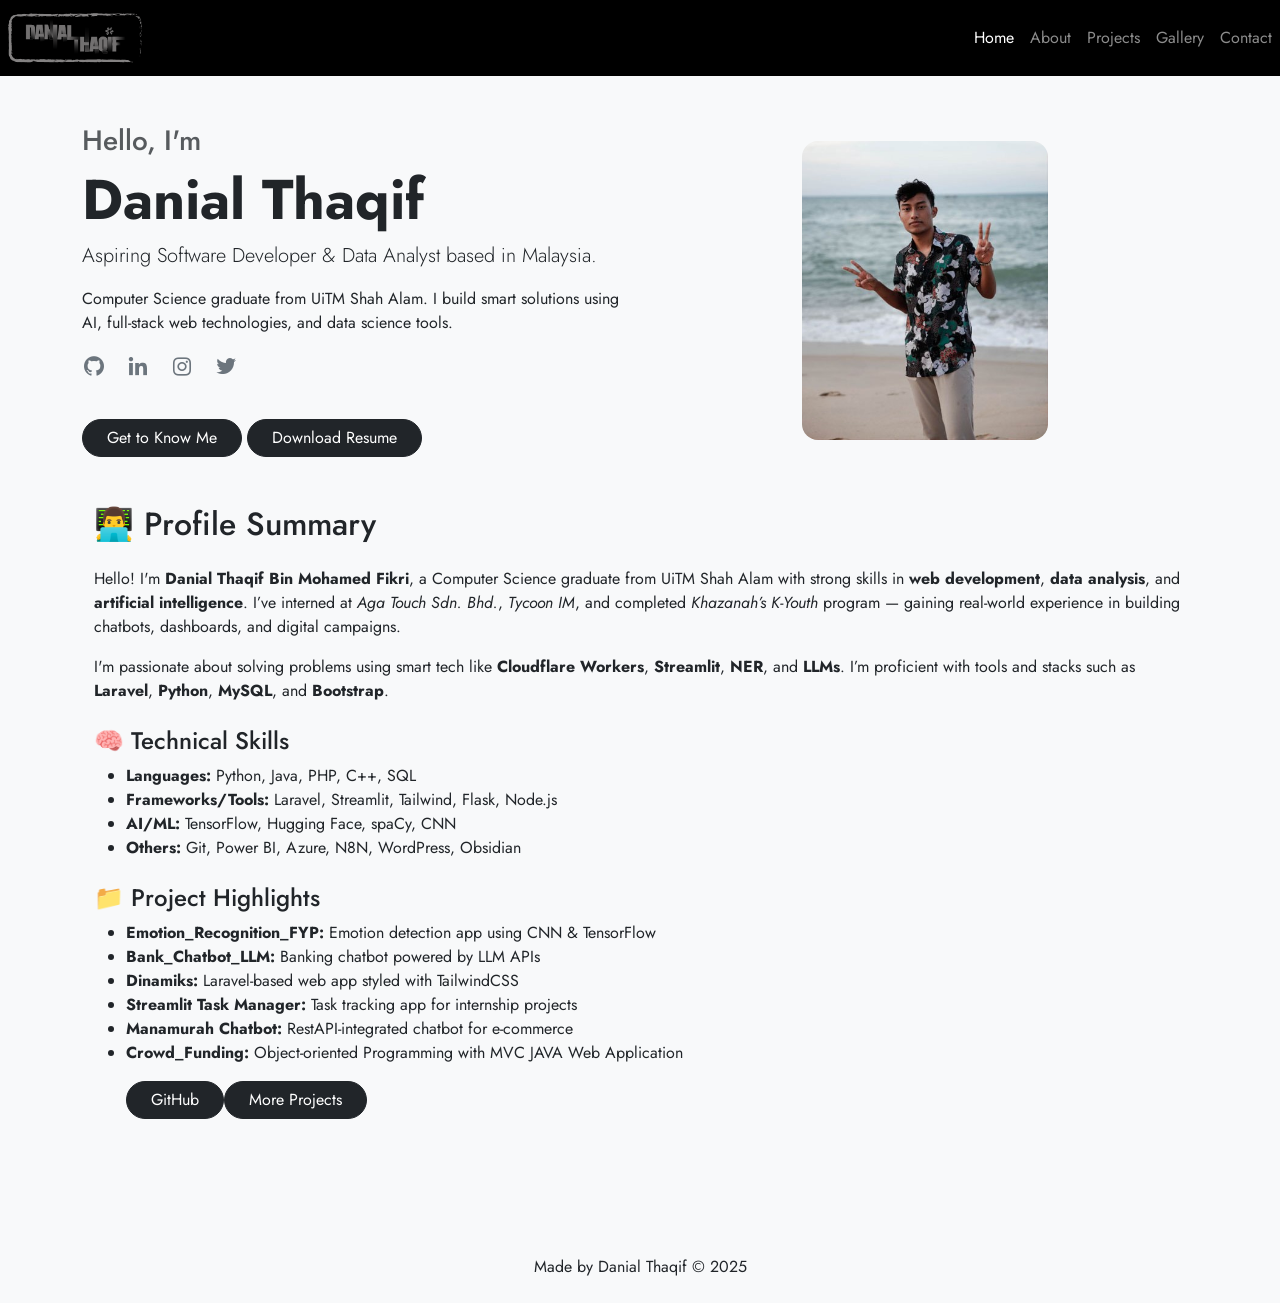
<file: index.html>
<!DOCTYPE html>
<html lang="en">
<head>
  <meta charset="UTF-8" />
  <link rel="icon" type="image/png" href="img/logo.png">
  <meta name="viewport" content="width=device-width, initial-scale=1.0"/>
  <title>Danial Thaqif | Portfolio</title>
  <link href="https://cdn.jsdelivr.net/npm/bootstrap@5.3.2/dist/css/bootstrap.min.css" rel="stylesheet" />
  <link href="https://unpkg.com/boxicons@latest/css/boxicons.min.css" rel="stylesheet" />
  <link href="https://fonts.googleapis.com/css2?family=Jost:wght@300;400;500;600;700&display=swap" rel="stylesheet"/>
  <style>
    body {
      font-family: 'Jost', sans-serif;
      background-color: #f8f9fa;
    }
    header {
      background-color: #000;
      color: white;
    }
    .social-icons a {
      font-size: 1.5rem;
      margin-right: 15px;
      color: #6c757d;
    }
    .hero-img {
      max-width: 45%;
      border-radius: 1rem;
    }
  </style>
</head>
<body>
  <div id="navbar-placeholder"></div>
  <!-- Hero Section -->
  <main class="container py-5">
    <div class="row align-items-center">
      <div class="col-md-6">
        <h3 class="text-muted">Hello, I'm</h3>
        <h1 class="display-4 fw-bold">Danial Thaqif</h1>
        <p class="lead">Aspiring Software Developer & Data Analyst based in Malaysia.</p>
        <p>Computer Science graduate from UiTM Shah Alam. I build smart solutions using AI, full-stack web technologies, and data science tools.</p>
        
		<p class="social-icons">
          <a href="https://github.com/qep25" target="_blank"><i class='bx bxl-github'></i></a>
          <a href="https://linkedin.com/in/danialthaqif25" target="_blank"><i class='bx bxl-linkedin'></i></a>
          <a href="https://www.instagram.com/dthaqif/" target="_blank"><i class='bx bxl-instagram'></i></a>
          <a href="https://twitter.com/dthaqif1" target="_blank"><i class='bx bxl-twitter'></i></a>
        </p>
        <a href="about.html" class="btn btn-dark rounded-pill px-4 mt-3">Get to Know Me</a>
		<a href="CV/RESUME_DANIAL_THAQIF.pdf" class="btn btn-dark rounded-pill px-4 mt-3" target="_blank">Download Resume</a>

      </div>
      <div class="col-md-6 text-center mt-4 mt-md-0">
        <img src="img/2.jpg" alt="Profile" class="hero-img img-fluid">
      </div>
    </div>
    <!-- Profile Summary Section -->
<section class="container py-5">
  <h2 class="mb-4">👨‍💻 Profile Summary</h2>
  <p>Hello! I'm <strong>Danial Thaqif Bin Mohamed Fikri</strong>, a Computer Science graduate from UiTM Shah Alam with strong skills in <strong>web development</strong>, <strong>data analysis</strong>, and <strong>artificial intelligence</strong>. I’ve interned at <em>Aga Touch Sdn. Bhd.</em>, <em>Tycoon IM</em>, and completed <em>Khazanah’s K-Youth</em> program — gaining real-world experience in building chatbots, dashboards, and digital campaigns.</p>
  <p>I'm passionate about solving problems using smart tech like <strong>Cloudflare Workers</strong>, <strong>Streamlit</strong>, <strong>NER</strong>, and <strong>LLMs</strong>. I’m proficient with tools and stacks such as <strong>Laravel</strong>, <strong>Python</strong>, <strong>MySQL</strong>, and <strong>Bootstrap</strong>.</p>
  
  <h4 class="mt-4">🧠 Technical Skills</h4>
  <ul>
    <li><strong>Languages:</strong> Python, Java, PHP, C++, SQL</li>
    <li><strong>Frameworks/Tools:</strong> Laravel, Streamlit, Tailwind, Flask, Node.js</li>
    <li><strong>AI/ML:</strong> TensorFlow, Hugging Face, spaCy, CNN</li>
    <li><strong>Others:</strong> Git, Power BI, Azure, N8N, WordPress, Obsidian</li>
  </ul>

  <h4 class="mt-4">📁 Project Highlights</h4>
  <ul>
    <li><strong>Emotion_Recognition_FYP:</strong> Emotion detection app using CNN & TensorFlow</li>
    <li><strong>Bank_Chatbot_LLM:</strong> Banking chatbot powered by LLM APIs</li>
    <li><strong>Dinamiks:</strong> Laravel-based web app styled with TailwindCSS</li>
    <li><strong>Streamlit Task Manager:</strong> Task tracking app for internship projects</li>
    <li><strong>Manamurah Chatbot:</strong> RestAPI-integrated chatbot for e-commerce</li>
    <li><strong>Crowd_Funding:</strong> Object-oriented Programming with MVC JAVA Web Application</li>
    <div class="gap-3">
    <a href="https://github.com/qep25" class="btn btn-dark rounded-pill px-4 mt-3" target="_blank">GitHub</a><a href="project.html" class="btn btn-dark rounded-pill px-4 mt-3">More Projects</a></div>
    
  </ul>
</section>

  </main>

  <!-- Footer -->
  <footer class="text-center py-4 bg-light">
    <p class="mb-0">Made by Danial Thaqif © 2025</p>
  </footer>
  <script>
  fetch('navbar.html')
    .then(res => res.text())
    .then(data => {
      document.getElementById('navbar-placeholder').innerHTML = data;

      // Highlight current nav link
      const path = window.location.pathname.split("/").pop();
      const links = document.querySelectorAll('.navbar-nav .nav-link');
      links.forEach(link => {
        if (link.getAttribute('href') === path) {
          link.classList.add('active');
        }
      });
    });
  </script>
  <script src="https://cdn.jsdelivr.net/npm/bootstrap@5.3.2/dist/js/bootstrap.bundle.min.js"></script>
  

</body>
</html>
</file>
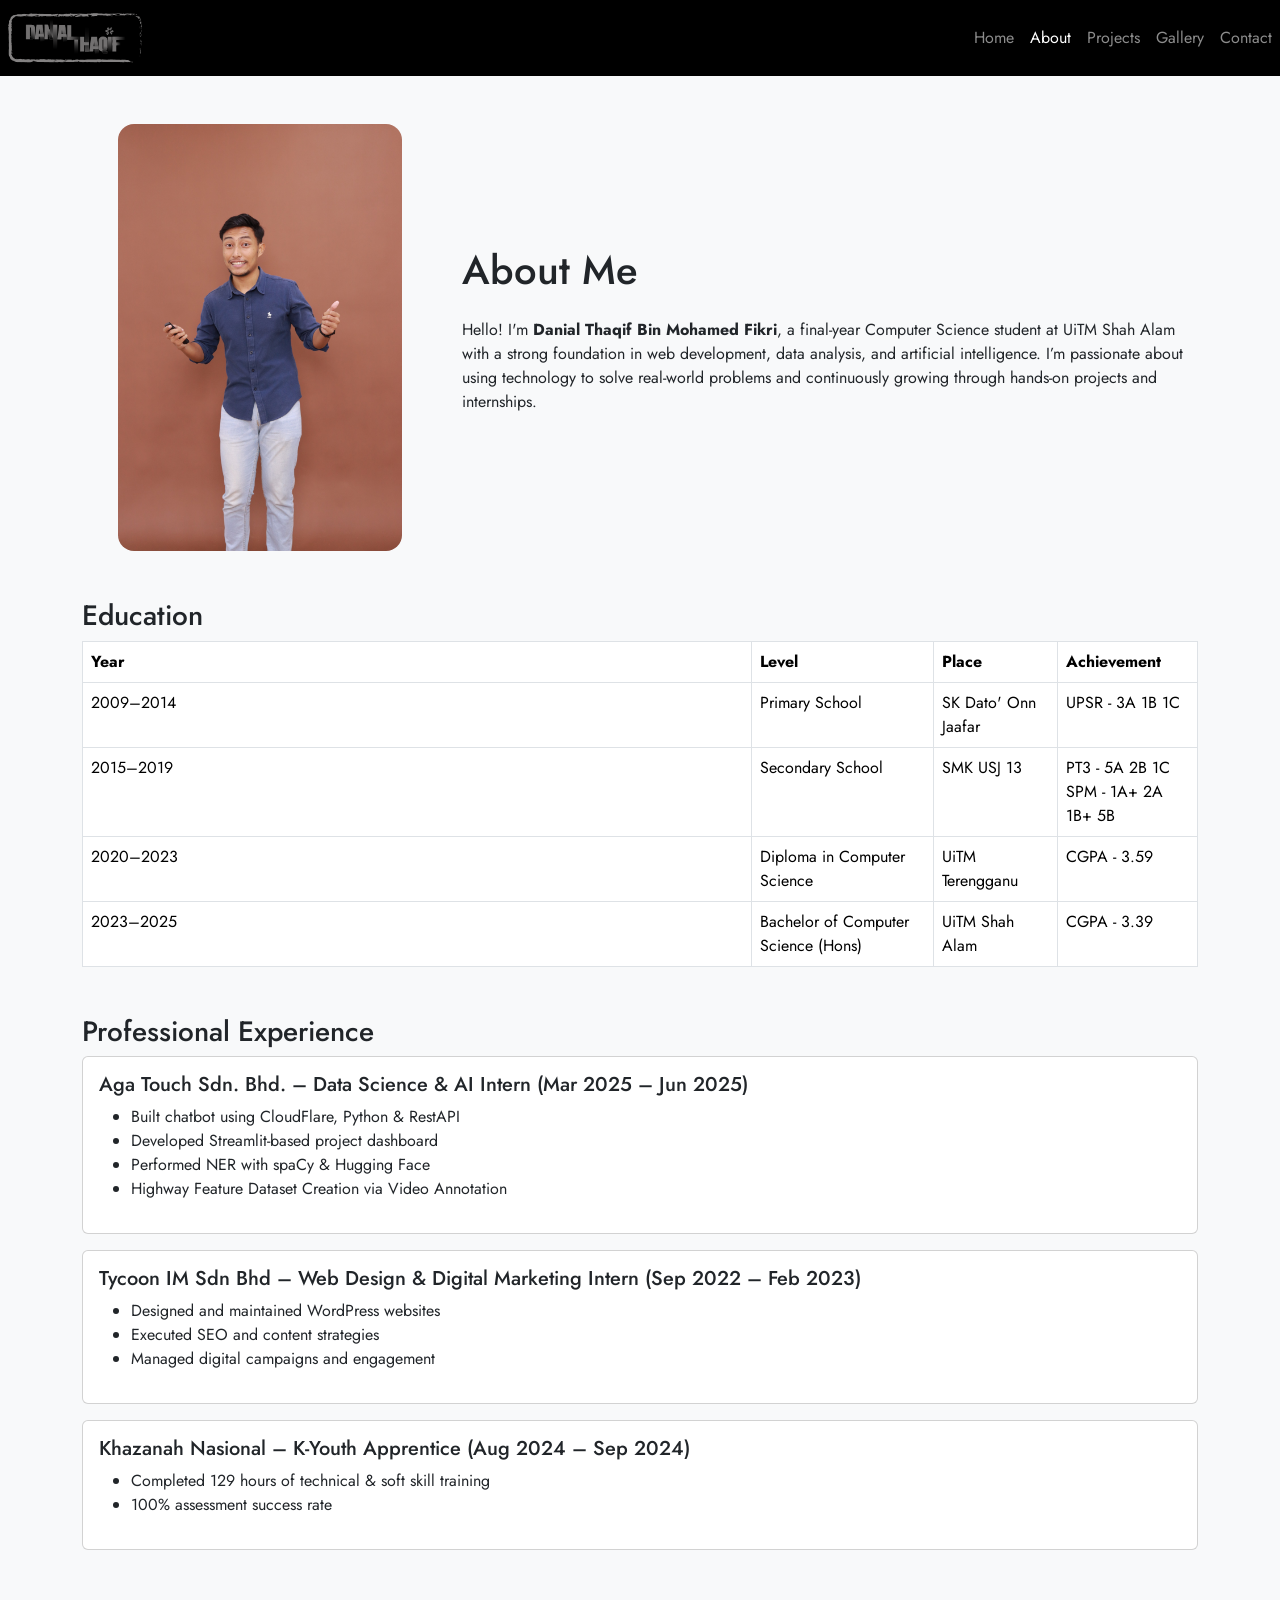
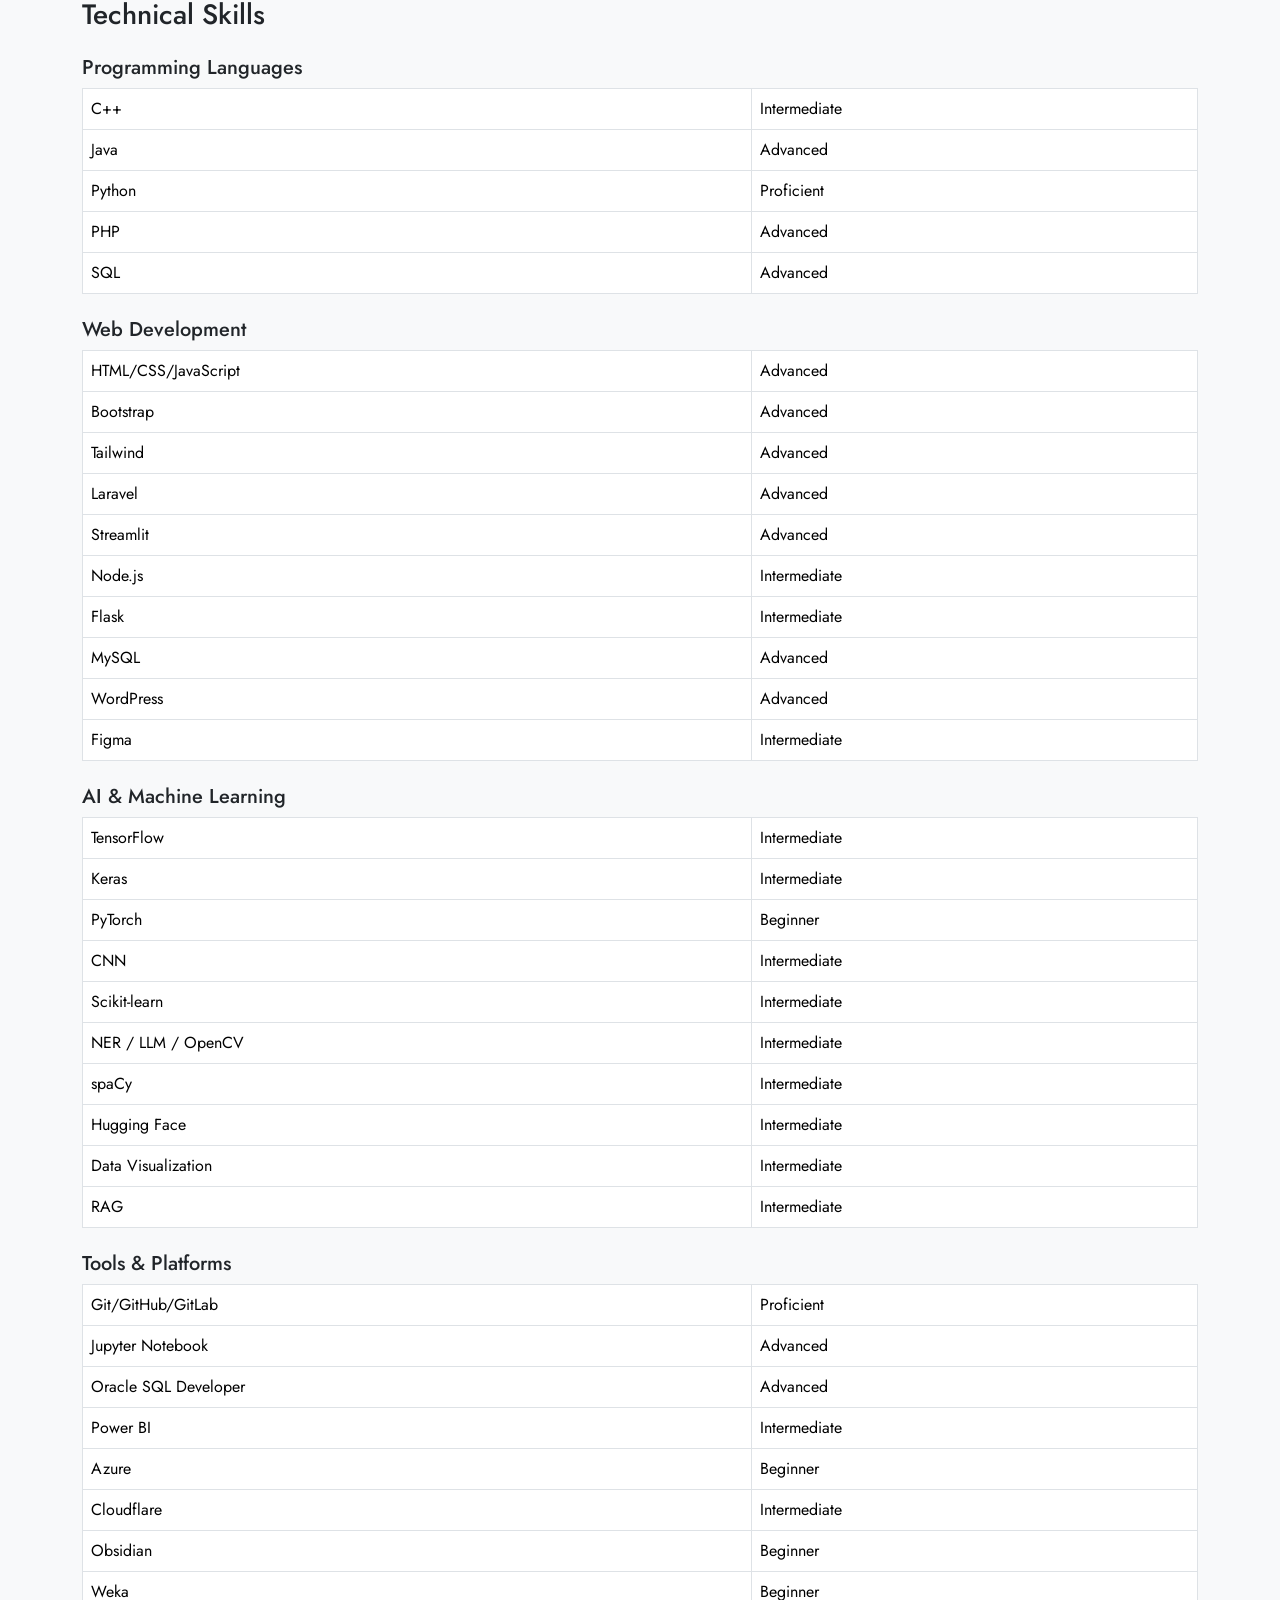
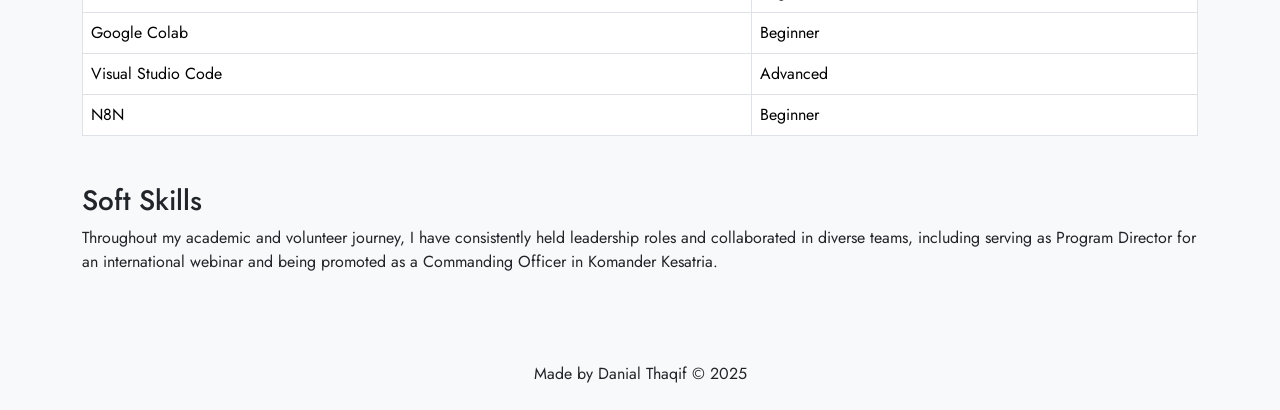
<file: about.html>
<!DOCTYPE html>
<html lang="en">
<head>
  <meta charset="UTF-8" />
  <link rel="icon" type="image/png" href="img/logo.png">
  <meta name="viewport" content="width=device-width, initial-scale=1.0"/>
  <title>About Me | Danial Thaqif</title>
  <link href="https://cdn.jsdelivr.net/npm/bootstrap@5.3.2/dist/css/bootstrap.min.css" rel="stylesheet" />
  <link href="https://fonts.googleapis.com/css2?family=Jost:wght@300;400;500;600;700&display=swap" rel="stylesheet" />
  <style>
    body {
      font-family: 'Jost', sans-serif;
      background-color: #f8f9fa;
    }
    header {
      background-color: #000;
    }
    table td:first-child { width: 60%; }
    .hero-img {
      max-width: 80%;
      border-radius: 1rem;
    }
  </style>
</head>
<body>

  <!-- Header -->
  <div id="navbar-placeholder"></div>

  <!-- Main -->
  <main class="container py-5">
    <div class="row align-items-center">
      <div class="col-md-4 text-center mt-4 mt-md-0">
      <img src="img/4.jpg" alt="Profile" class="hero-img img-fluid">
    </div>
      <div class="col-md-8">
    <h1 class="mb-4">About Me</h1>
    <p>Hello! I'm <strong>Danial Thaqif Bin Mohamed Fikri</strong>, a final-year Computer Science student at UiTM Shah Alam with a strong foundation in web development, data analysis, and artificial intelligence. I’m passionate about using technology to solve real-world problems and continuously growing through hands-on projects and internships.</p>
    </div>
    </div>

    <!-- Education Section (Preserved) -->
    <h3 class="mt-5">Education</h3>
    <table class="table table-bordered">
      <thead>
        <tr>
          <th>Year</th>
          <th>Level</th>
          <th>Place</th>
          <th>Achievement</th>
        </tr>
      </thead>
      <tbody>
        <tr>
          <td>2009–2014</td>
          <td>Primary School</td>
          <td>SK Dato' Onn Jaafar</td>
          <td>UPSR - 3A 1B 1C</td>
        </tr>
        <tr>
          <td>2015–2019</td>
          <td>Secondary School</td>
          <td>SMK USJ 13</td>
          <td>PT3 - 5A 2B 1C<br>SPM - 1A+ 2A 1B+ 5B</td>
        </tr>
        <tr>
          <td>2020–2023</td>
          <td>Diploma in Computer Science</td>
          <td>UiTM Terengganu</td>
          <td>CGPA - 3.59</td>
        </tr>
        <tr>
          <td>2023–2025</td>
          <td>Bachelor of Computer Science (Hons)</td>
          <td>UiTM Shah Alam</td>
          <td>CGPA - 3.39</td>
        </tr>
      </tbody>
    </table>

    <!-- Experience -->
    <h3 class="mt-5">Professional Experience</h3>
    <div class="card mb-3"><div class="card-body">
      <h5 class="card-title">Aga Touch Sdn. Bhd. – Data Science & AI Intern (Mar 2025 – Jun 2025)</h5>
      <ul>
        <li>Built chatbot using CloudFlare, Python & RestAPI</li>
        <li>Developed Streamlit-based project dashboard</li>
        <li>Performed NER with spaCy & Hugging Face</li>
        <li>Highway Feature Dataset Creation via Video Annotation</li>
      </ul>
    </div></div>

    <div class="card mb-3"><div class="card-body">
      <h5 class="card-title">Tycoon IM Sdn Bhd – Web Design & Digital Marketing Intern (Sep 2022 – Feb 2023)</h5>
      <ul>
        <li>Designed and maintained WordPress websites</li>
        <li>Executed SEO and content strategies</li>
        <li>Managed digital campaigns and engagement</li>
      </ul>
    </div></div>

    <div class="card mb-3"><div class="card-body">
      <h5 class="card-title">Khazanah Nasional – K-Youth Apprentice (Aug 2024 – Sep 2024)</h5>
      <ul>
        <li>Completed 129 hours of technical & soft skill training</li>
        <li>100% assessment success rate</li>
      </ul>
    </div></div>

    <!-- Technical Skills -->
    <h3 class="mt-5">Technical Skills</h3>
    <h5 class="mt-4">Programming Languages</h5>
    <table class="table table-bordered">
      <tbody>
        <tr><td>C++</td><td>Intermediate</td></tr>
        <tr><td>Java</td><td>Advanced</td></tr>
        <tr><td>Python</td><td>Proficient</td></tr>
        <tr><td>PHP</td><td>Advanced</td></tr>
        <tr><td>SQL</td><td>Advanced</td></tr>
      </tbody>
    </table>

    <h5 class="mt-4">Web Development</h5>
    <table class="table table-bordered">
      <tbody>
        <tr><td>HTML/CSS/JavaScript</td><td>Advanced</td></tr>
        <tr><td>Bootstrap</td><td>Advanced</td></tr>
        <tr><td>Tailwind</td><td>Advanced</td></tr>
        <tr><td>Laravel</td><td>Advanced</td></tr>
        <tr><td>Streamlit</td><td>Advanced</td></tr>
        <tr><td>Node.js</td><td>Intermediate</td></tr>
        <tr><td>Flask</td><td>Intermediate</td></tr>
        <tr><td>MySQL</td><td>Advanced</td></tr>
        <tr><td>WordPress</td><td>Advanced</td></tr>
        <tr><td>Figma</td><td>Intermediate</td></tr>
      </tbody>
    </table>

    <h5 class="mt-4">AI & Machine Learning</h5>
    <table class="table table-bordered">
      <tbody>
        <tr><td>TensorFlow</td><td>Intermediate</td></tr>
        <tr><td>Keras</td><td>Intermediate</td></tr>
        <tr><td>PyTorch</td><td>Beginner</td></tr>
        <tr><td>CNN</td><td>Intermediate</td></tr>
        <tr><td>Scikit-learn</td><td>Intermediate</td></tr>
        <tr><td>NER / LLM / OpenCV</td><td>Intermediate</td></tr>
        <tr><td>spaCy</td><td>Intermediate</td></tr>
        <tr><td>Hugging Face</td><td>Intermediate</td></tr>
        <tr><td>Data Visualization</td><td>Intermediate</td></tr>
        <tr><td>RAG</td><td>Intermediate</td></tr>
      </tbody>
    </table>

    <h5 class="mt-4">Tools & Platforms</h5>
    <table class="table table-bordered">
      <tbody>
        <tr><td>Git/GitHub/GitLab</td><td>Proficient</td></tr>
        <tr><td>Jupyter Notebook</td><td>Advanced</td></tr>
        <tr><td>Oracle SQL Developer</td><td>Advanced</td></tr>
        <tr><td>Power BI</td><td>Intermediate</td></tr>
        <tr><td>Azure</td><td>Beginner</td></tr>
        <tr><td>Cloudflare</td><td>Intermediate</td></tr>
        <tr><td>Obsidian</td><td>Beginner</td></tr>
        <tr><td>Weka</td><td>Beginner</td></tr>
        <tr><td>Google Colab</td><td>Beginner</td></tr>
        <tr><td>Visual Studio Code</td><td>Advanced</td></tr>
        <tr><td>N8N</td><td>Beginner</td></tr>
      </tbody>
    </table>

    <!-- Soft Skills (Preserved) -->
    <h3 class="mt-5">Soft Skills</h3>
	<p>Throughout my academic and volunteer journey, I have consistently held leadership roles and collaborated in diverse teams, including serving as Program Director for an international webinar and being promoted as a Commanding Officer in Komander Kesatria.</p>

  </main>

  <footer class="text-center py-4 bg-light">
    <p class="mb-0">Made by Danial Thaqif © 2025</p>
  </footer>

  <script src="https://cdn.jsdelivr.net/npm/bootstrap@5.3.2/dist/js/bootstrap.bundle.min.js"></script>

<script>
  fetch('navbar.html')
    .then(res => res.text())
    .then(data => {
      document.getElementById('navbar-placeholder').innerHTML = data;

      // Highlight current nav link
      const path = window.location.pathname.split("/").pop();
      const links = document.querySelectorAll('.navbar-nav .nav-link');
      links.forEach(link => {
        if (link.getAttribute('href') === path) {
          link.classList.add('active');
        }
      });
    });
  </script>

</body>
</html>
</file>
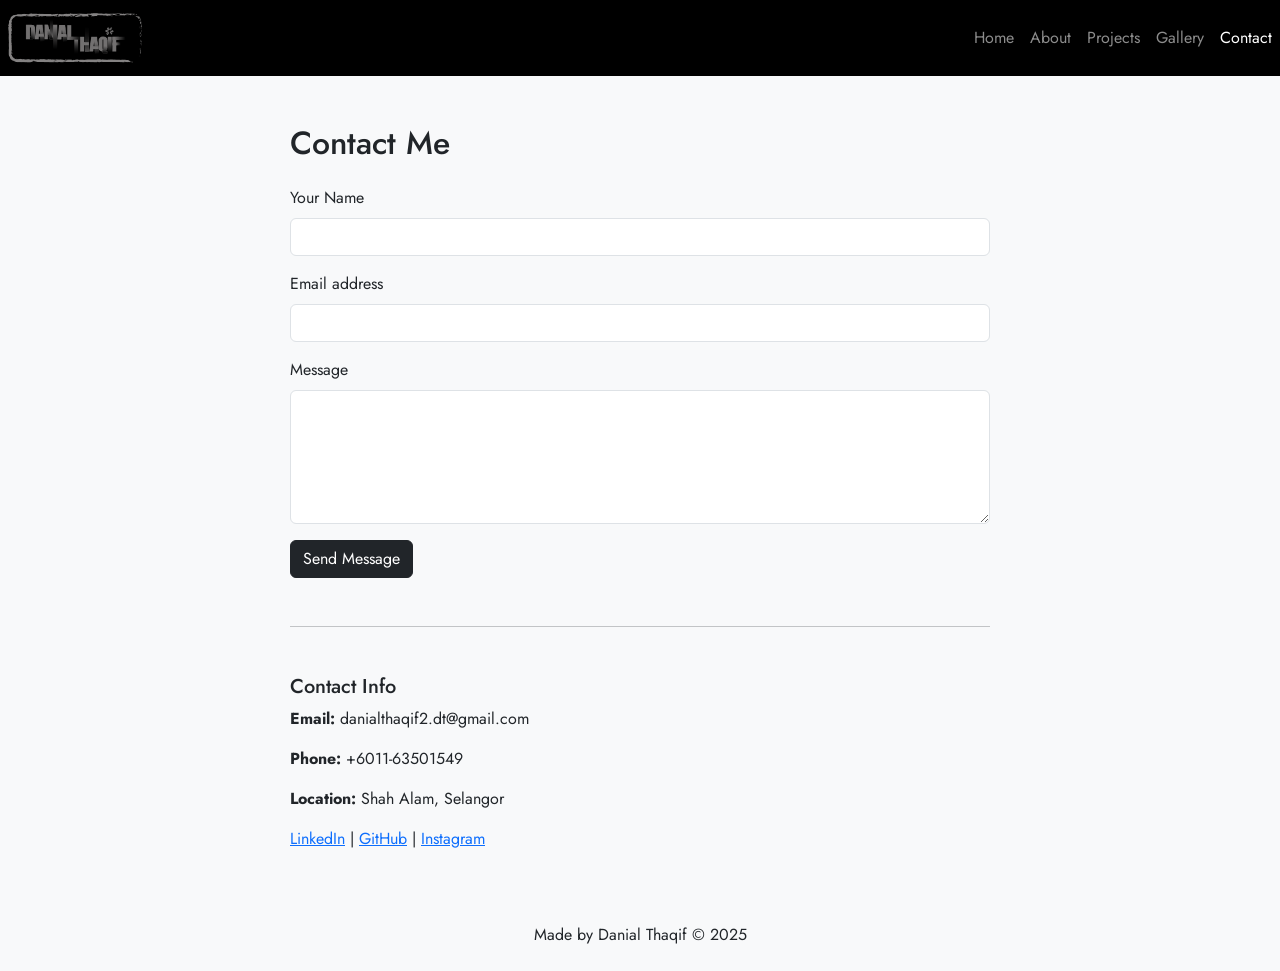
<file: contact.html>
<!DOCTYPE html>
<html lang="en">
<head>
  <meta charset="UTF-8" />
  <link rel="icon" type="image/png" href="img/logo.png">
  <meta name="viewport" content="width=device-width, initial-scale=1.0"/>
  <title>Contact | Danial Thaqif</title>
  <link href="https://cdn.jsdelivr.net/npm/bootstrap@5.3.2/dist/css/bootstrap.min.css" rel="stylesheet" />
  <link href="https://fonts.googleapis.com/css2?family=Jost:wght@300;400;500;600;700&display=swap" rel="stylesheet" />
  <style>
    body {
      font-family: 'Jost', sans-serif;
      background-color: #f8f9fa;
    }
    .contact-section {
      max-width: 700px;
      margin: 0 auto;
    }
  </style>
</head>
<body>

  <!-- Load Navbar -->
  <div id="navbar-placeholder"></div>

  <!-- Contact Section -->
  <main class="container py-5">
    <div class="contact-section">
      <h2 class="mb-4">Contact Me</h2>

      <form action="https://script.google.com/macros/s/AKfycbzGreeDCXJXtcctAmtOTxK6-h7qHrvuaHqL-crBRFY69iFlp7t4VERj5b0uz9ZoCDex/exec"
            method="POST" target="hidden_iframe"
            onsubmit="document.getElementById('formResponse').innerHTML = '<div class=\'alert alert-success mt-3\'>Message submitted successfully!</div>';">
        <div class="mb-3">
          <label class="form-label">Your Name</label>
          <input type="text" name="Name" class="form-control" required>
        </div>
        <div class="mb-3">
          <label class="form-label">Email address</label>
          <input type="email" name="Email" class="form-control" required>
        </div>
        <div class="mb-3">
          <label class="form-label">Message</label>
          <textarea name="Message" class="form-control" rows="5" required></textarea>
        </div>
        <button type="submit" class="btn btn-dark">Send Message</button>
      </form>

      <div id="formResponse" class="mt-3"></div>
      <iframe name="hidden_iframe" style="display:none;"></iframe>

      <hr class="my-5">

      <h5>Contact Info</h5>
      <p><strong>Email:</strong> danialthaqif2.dt@gmail.com</p>
      <p><strong>Phone:</strong> +6011-63501549</p>
      <p><strong>Location:</strong> Shah Alam, Selangor</p>
      <div>
        <a href="https://linkedin.com/in/danialthaqif25" target="_blank">LinkedIn</a> |
        <a href="https://github.com/qep25" target="_blank">GitHub</a> |
        <a href="https://www.instagram.com/dthaqif/" target="_blank">Instagram</a>
      </div>
    </div>
  </main>

  <footer class="text-center py-4 bg-light">
    <p class="mb-0">Made by Danial Thaqif © 2025</p>
  </footer>

  <!-- Scripts -->
  <script src="https://cdn.jsdelivr.net/npm/bootstrap@5.3.2/dist/js/bootstrap.bundle.min.js"></script>
  <script>
    // Load navbar from navbar.html and highlight current link
    fetch('navbar.html')
      .then(res => res.text())
      .then(data => {
        document.getElementById('navbar-placeholder').innerHTML = data;
        const path = window.location.pathname.split("/").pop();
        document.querySelectorAll('.navbar-nav .nav-link').forEach(link => {
          if (link.getAttribute('href') === path) {
            link.classList.add('active');
          }
        });
      });
  </script>
</body>
</html>
</file>
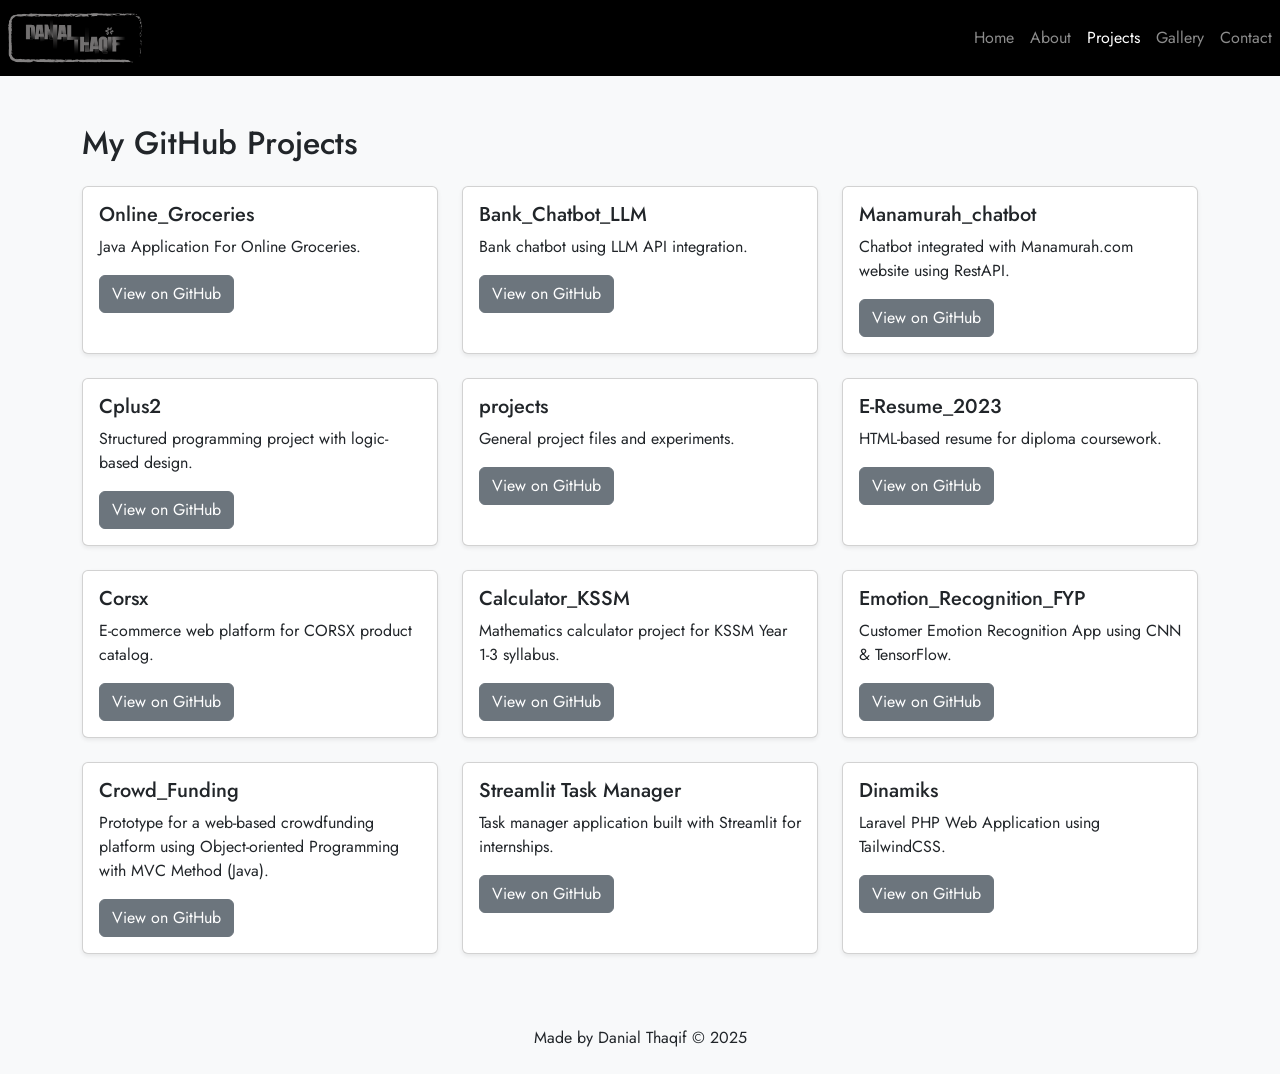
<file: project.html>
<!DOCTYPE html>
<html lang="en">
<head>
  <meta charset="UTF-8" />
  <link rel="icon" type="image/png" href="img/logo.png">
  <meta name="viewport" content="width=device-width, initial-scale=1.0"/>
  <title>Projects | Danial Thaqif</title>
  <link href="https://cdn.jsdelivr.net/npm/bootstrap@5.3.2/dist/css/bootstrap.min.css" rel="stylesheet" />
  <link href="https://unpkg.com/boxicons@latest/css/boxicons.min.css" rel="stylesheet" />
  <link href="https://fonts.googleapis.com/css2?family=Jost:wght@300;400;500;600;700&display=swap" rel="stylesheet"/>
  <style>
    body {
      font-family: 'Jost', sans-serif;
      background-color: #f8f9fa;
    }
    header {
      background-color: #000;
      color: white;
    }
    .card a {
      text-decoration: none;
    }
  </style>
</head>
<body>
  <div id="navbar-placeholder"></div>

  <main class="container py-5">
    <h2 class="mb-4">My GitHub Projects</h2>
    <div class="row row-cols-1 row-cols-md-2 row-cols-lg-3 g-4">
      <div class="col"><div class="card h-100 shadow-sm"><div class="card-body"><h5 class="card-title">Online_Groceries</h5><p class="card-text">Java Application For Online Groceries.</p><a href="https://github.com/qep25/Online_Groceries" class="btn btn-secondary" target="_blank">View on GitHub</a></div></div></div>
      <div class="col"><div class="card h-100 shadow-sm"><div class="card-body"><h5 class="card-title">Bank_Chatbot_LLM</h5><p class="card-text">Bank chatbot using LLM API integration.</p><a href="https://github.com/qep25/Bank_Chatbot_LLM" class="btn btn-secondary" target="_blank">View on GitHub</a></div></div></div>
      <div class="col"><div class="card h-100 shadow-sm"><div class="card-body"><h5 class="card-title">Manamurah_chatbot</h5><p class="card-text">Chatbot integrated with Manamurah.com website using RestAPI.</p><a href="https://github.com/qep25/Manamurah_chatbot" class="btn btn-secondary" target="_blank">View on GitHub</a></div></div></div>
      <div class="col"><div class="card h-100 shadow-sm"><div class="card-body"><h5 class="card-title">Cplus2</h5><p class="card-text">Structured programming project with logic-based design.</p><a href="https://github.com/qep25/Cplus2" class="btn btn-secondary" target="_blank">View on GitHub</a></div></div></div>
      <div class="col"><div class="card h-100 shadow-sm"><div class="card-body"><h5 class="card-title">projects</h5><p class="card-text">General project files and experiments.</p><a href="https://github.com/qep25/projects" class="btn btn-secondary" target="_blank">View on GitHub</a></div></div></div>
      <div class="col"><div class="card h-100 shadow-sm"><div class="card-body"><h5 class="card-title">E-Resume_2023</h5><p class="card-text">HTML-based resume for diploma coursework.</p><a href="https://github.com/qep25/E-Resume_2023" class="btn btn-secondary" target="_blank">View on GitHub</a></div></div></div>
      <div class="col"><div class="card h-100 shadow-sm"><div class="card-body"><h5 class="card-title">Corsx</h5><p class="card-text">E-commerce web platform for CORSX product catalog.</p><a href="https://github.com/qep25/Corsx" class="btn btn-secondary" target="_blank">View on GitHub</a></div></div></div>
      <div class="col"><div class="card h-100 shadow-sm"><div class="card-body"><h5 class="card-title">Calculator_KSSM</h5><p class="card-text">Mathematics calculator project for KSSM Year 1-3 syllabus.</p><a href="https://github.com/qep25/Calculator_KSSM" class="btn btn-secondary" target="_blank">View on GitHub</a></div></div></div>
      <div class="col"><div class="card h-100 shadow-sm"><div class="card-body"><h5 class="card-title">Emotion_Recognition_FYP</h5><p class="card-text">Customer Emotion Recognition App using CNN & TensorFlow.</p><a href="https://github.com/qep25/Emotion_Recognition_FYP" class="btn btn-secondary" target="_blank">View on GitHub</a></div></div></div>
      <div class="col"><div class="card h-100 shadow-sm"><div class="card-body"><h5 class="card-title">Crowd_Funding</h5><p class="card-text">Prototype for a web-based crowdfunding platform using Object-oriented Programming with MVC Method (Java).</p><a href="https://github.com/qep25/Crowd_Funding" class="btn btn-secondary" target="_blank">View on GitHub</a></div></div></div>
      <div class="col"><div class="card h-100 shadow-sm"><div class="card-body"><h5 class="card-title">Streamlit Task Manager</h5><p class="card-text">Task manager application built with Streamlit for internships.</p><a href="https://github.com/qep25/AGA" class="btn btn-secondary" target="_blank">View on GitHub</a></div></div></div>
      <div class="col"><div class="card h-100 shadow-sm"><div class="card-body"><h5 class="card-title">Dinamiks</h5><p class="card-text">Laravel PHP Web Application using TailwindCSS.</p><a href="https://github.com/qep25/Dinamiks" class="btn btn-secondary" target="_blank">View on GitHub</a></div></div></div>
    </div>
  </main>

  <footer class="text-center py-4 bg-light">
    <p class="mb-0">Made by Danial Thaqif © 2025</p>
  </footer>

  <script src="https://cdn.jsdelivr.net/npm/bootstrap@5.3.2/dist/js/bootstrap.bundle.min.js"></script>

<script>
  fetch('navbar.html')
    .then(res => res.text())
    .then(data => {
      document.getElementById('navbar-placeholder').innerHTML = data;

      // Highlight current nav link
      const path = window.location.pathname.split("/").pop();
      const links = document.querySelectorAll('.navbar-nav .nav-link');
      links.forEach(link => {
        if (link.getAttribute('href') === path) {
          link.classList.add('active');
        }
      });
    });
  </script>

</body>
</html>
</file>
